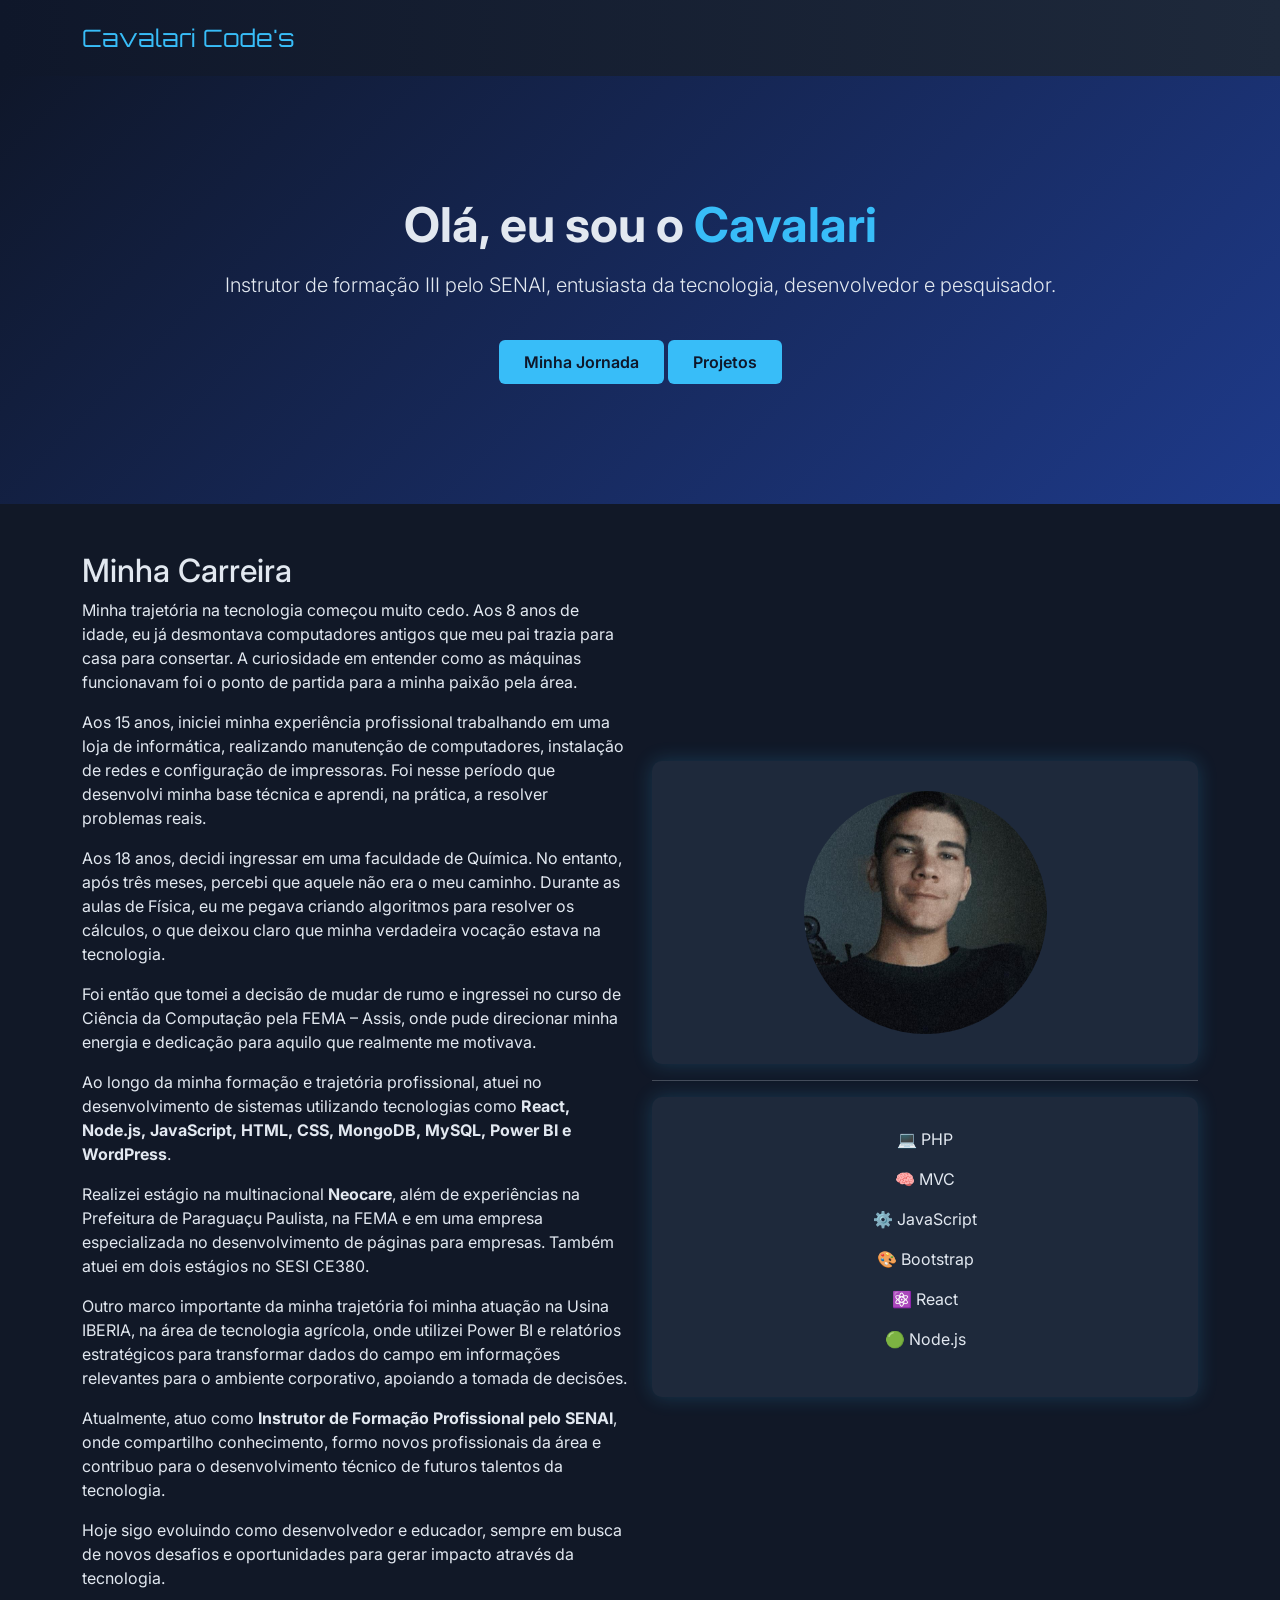
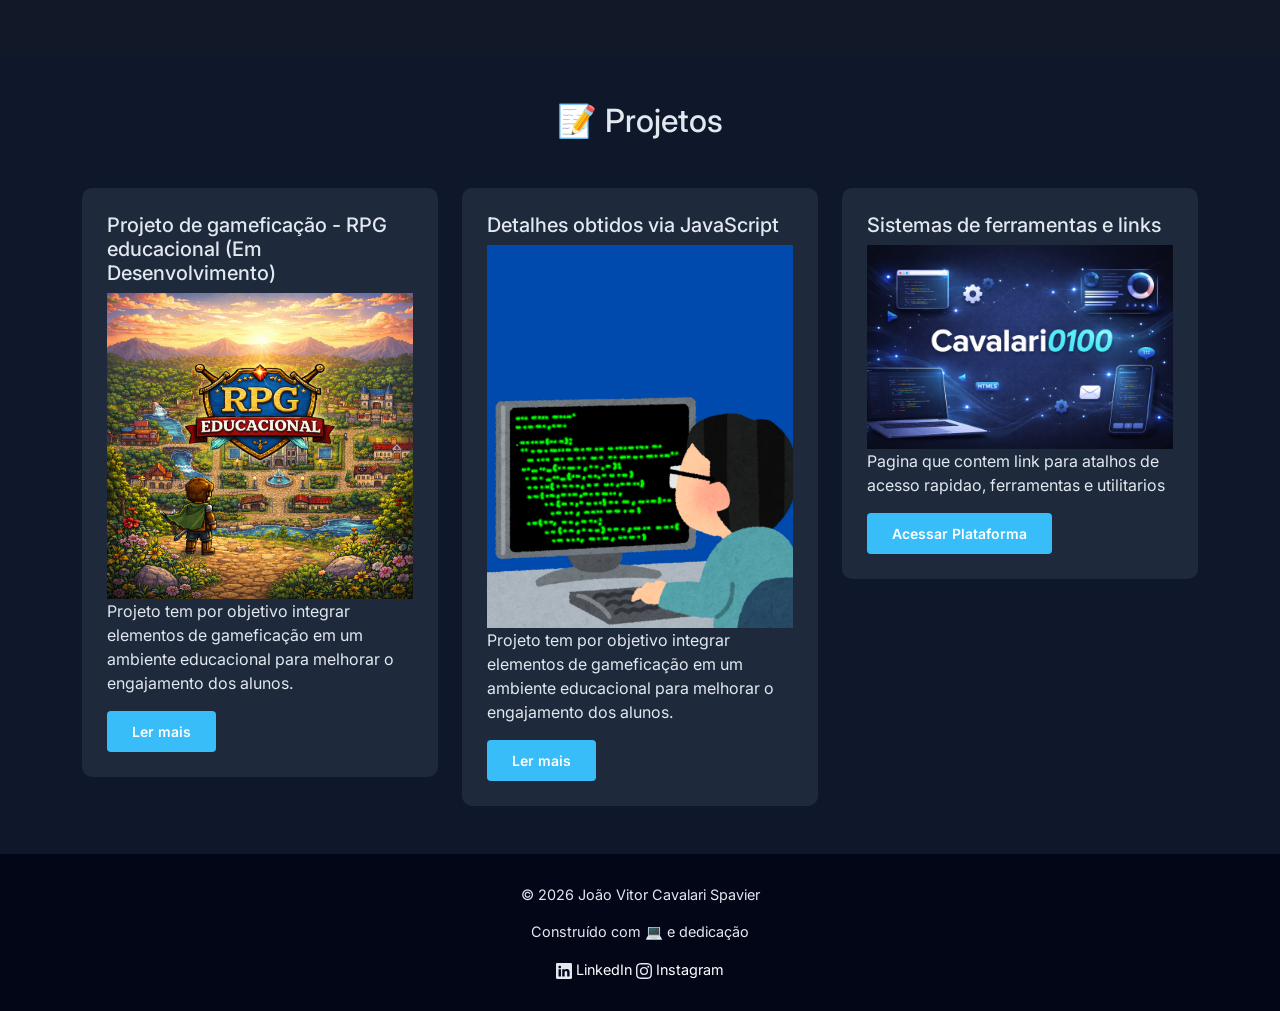
<file: index.html>
<!DOCTYPE html>
<html lang="pt-br">

<head>
    <meta charset="UTF-8">
    <meta name="viewport" content="width=device-width, initial-scale=1.0">
    <title>Cavalari | Blog Tech</title>


    <link href="https://cdn.jsdelivr.net/npm/bootstrap@5.3.8/dist/css/bootstrap.min.css" rel="stylesheet">


    <link
        href="https://fonts.googleapis.com/css2?family=Orbitron:wght@500;700&family=Inter:wght@300;400;600&display=swap"
        rel="stylesheet">


    <link rel="stylesheet" href="assets/css/style.css">
</head>

<body>


    <nav class="navbar navbar-expand-lg navbar-dark">
        <div class="container">
            <a class="navbar-brand logo-text" href="#">Cavalari Code's</a>
        </div>
    </nav>


    <section class="hero">
        <div class="container text-center">
            <h1>Olá, eu sou o <span>Cavalari</span></h1>
            <p class="lead mt-3">
                Instrutor de formação III pelo SENAI, entusiasta da tecnologia, desenvolvedor e pesquisador.
            </p>
            <a href="#sobre" class="btn btn-tech mt-4">Minha Jornada</a>
            <a href="#projetos" class="btn btn-tech mt-4">Projetos</a>
        </div>
    </section>


    <section id="sobre" class="sobre py-5">
        <div class="container">
            <div class="row align-items-center">
                <div class="col-md-6">
                    <h2>Minha Carreira</h2>

                    <p>
                        Minha trajetória na tecnologia começou muito cedo. Aos 8 anos de idade, eu já desmontava
                        computadores antigos que meu pai trazia para casa para consertar. A curiosidade em entender como
                        as máquinas funcionavam foi o ponto de partida para a minha paixão pela área.
                    </p>

                    <p>
                        Aos 15 anos, iniciei minha experiência profissional trabalhando em uma loja de informática,
                        realizando manutenção de computadores, instalação de redes e configuração de impressoras. Foi
                        nesse período que desenvolvi minha base técnica e aprendi, na prática, a resolver problemas
                        reais.
                    </p>

                    <p>
                        Aos 18 anos, decidi ingressar em uma faculdade de Química. No entanto, após três meses, percebi
                        que aquele não era o meu caminho. Durante as aulas de Física, eu me pegava criando algoritmos
                        para resolver os cálculos, o que deixou claro que minha verdadeira vocação estava na tecnologia.
                    </p>

                    <p>
                        Foi então que tomei a decisão de mudar de rumo e ingressei no curso de Ciência da Computação
                        pela FEMA – Assis, onde pude direcionar minha energia e dedicação para aquilo que realmente me
                        motivava.
                    </p>

                    <p>
                        Ao longo da minha formação e trajetória profissional, atuei no desenvolvimento de sistemas
                        utilizando tecnologias como
                        <strong>React, Node.js, JavaScript, HTML, CSS, MongoDB, MySQL, Power BI e WordPress</strong>.
                    </p>

                    <p>
                        Realizei estágio na multinacional <strong>Neocare</strong>, além de experiências na Prefeitura
                        de Paraguaçu Paulista, na FEMA e em uma empresa especializada no desenvolvimento de páginas para
                        empresas. Também atuei em dois estágios no SESI CE380.
                    </p>

                    <p>
                        Outro marco importante da minha trajetória foi minha atuação na Usina IBERIA, na área de
                        tecnologia agrícola, onde utilizei Power BI e relatórios estratégicos para transformar dados do
                        campo em informações relevantes para o ambiente corporativo, apoiando a tomada de decisões.
                    </p>

                    <p>
                        Atualmente, atuo como <strong>Instrutor de Formação Profissional pelo SENAI</strong>, onde
                        compartilho conhecimento, formo novos profissionais da área e contribuo para o desenvolvimento
                        técnico de futuros talentos da tecnologia.
                    </p>

                    <p>
                        Hoje sigo evoluindo como desenvolvedor e educador, sempre em busca de novos desafios e
                        oportunidades para gerar impacto através da tecnologia.
                    </p>
                </div>
                <div class="col-md-6 text-center">
                    <div class="tech-box">
                        <img src="assets/img/index/eu.jpg" alt="João Vitor Cavalari Spavier"
                            class="img-fluid rounded-circle" width="50%">
                    </div>
                    <hr>
                    <div class="tech-box">
                        <p>💻 PHP</p>
                        <p>🧠 MVC</p>
                        <p>⚙️ JavaScript</p>
                        <p>🎨 Bootstrap</p>
                        <p>⚛️ React</p>
                        <p>🟢 Node.js</p>
                    </div>
                </div>
            </div>
        </div>
    </section>
    <!-- <section id="sobre" class="sobre py-5">
        <div class="container">
            <div class="row align-items-center">
                <div class="col-md-6">
                    <div class="col-md-6 text-center">
                        <div class="tech-box">
                            <img src="/Cavalari0100/projetos/rpg-educ/img/index.png" alt="capa_projeto"
                                class="img-fluid">
                                <p>Projeto de gameficação - RPG educacional (Em Desenvolvimento)</p>
                        </div>
                    </div>

                </div>
            </div>
        </div>
    </section> -->

    <section class="posts py-5" id="projetos">
        <div class="container">
            <h2 class="text-center mb-5">📝 Projetos</h2>
            <div class="row g-4">

                <div class="col-md-4">
                    <div class="post-card">
                        <h5>Projeto de gameficação - RPG educacional (Em Desenvolvimento)</h5>
                        <img src="projetos/rpg-educ/img/index.png" alt="capa_projeto" class="img-fluid">
                        <p>Projeto tem por objetivo integrar elementos de gameficação em um ambiente educacional para
                            melhorar o engajamento dos alunos.</p>
                        <button class="btn btn-tech btn-sm"><a href="./paginas/rpg-educaional.html">Ler
                                mais</a></button>
                    </div>
                </div>
                <div class="col-md-4">
                    <div class="post-card">
                        <h5>Detalhes obtidos via JavaScript</h5>
                        <img src="assets/img/index/dados.png" alt="capa_projeto" class="img-fluid">
                        <p>Projeto tem por objetivo integrar elementos de gameficação em um ambiente educacional para
                            melhorar o engajamento dos alunos.</p>
                        <button class="btn btn-tech btn-sm"><a href="./paginas/dados.html">Ler
                                mais</a></button>
                    </div>
                </div>
                <div class="col-md-4">
                    <div class="post-card">
                        <h5>Sistemas de ferramentas e links</h5>
                        <img src="assets/img/index/ease-link.png" alt="capa_projeto" class="img-fluid">
                        <p>Pagina que contem link para atalhos de acesso rapidao, ferramentas e utilitarios</p>
                        <button class="btn btn-tech btn-sm"><a href="https://cavalari0100.github.io/ease-link/">Acessar Plataforma</a></button>
                    </div>
                </div>
            </div>
        </div>
    </section>
    <footer>
        <div class="container text-center">
            <p>© 2026 João Vitor Cavalari Spavier</p>
            <p>Construído com 💻 e dedicação</p>
            <svg xmlns="http://www.w3.org/2000/svg" width="16" height="16" fill="currentColor" class="bi bi-linkedin"
                viewBox="0 0 16 16">
                <path
                    d="M0 1.146C0 .513.526 0 1.175 0h13.65C15.474 0 16 .513 16 1.146v13.708c0 .633-.526 1.146-1.175 1.146H1.175C.526 16 0 15.487 0 14.854zm4.943 12.248V6.169H2.542v7.225zm-1.2-8.212c.837 0 1.358-.554 1.358-1.248-.015-.709-.52-1.248-1.342-1.248S2.4 3.226 2.4 3.934c0 .694.521 1.248 1.327 1.248zm4.908 8.212V9.359c0-.216.016-.432.08-.586.173-.431.568-.878 1.232-.878.869 0 1.216.662 1.216 1.634v3.865h2.401V9.25c0-2.22-1.184-3.252-2.764-3.252-1.274 0-1.845.7-2.165 1.193v.025h-.016l.016-.025V6.169h-2.4c.03.678 0 7.225 0 7.225z" />
            </svg>
            <a href="https://www.linkedin.com/in/joao-vitor-c-spavier/">LinkedIn</a>
            <svg xmlns="http://www.w3.org/2000/svg" width="16" height="16" fill="currentColor" class="bi bi-instagram"
                viewBox="0 0 16 16">
                <path
                    d="M8 0C5.829 0 5.556.01 4.703.048 3.85.088 3.269.222 2.76.42a3.9 3.9 0 0 0-1.417.923A3.9 3.9 0 0 0 .42 2.76C.222 3.268.087 3.85.048 4.7.01 5.555 0 5.827 0 8.001c0 2.172.01 2.444.048 3.297.04.852.174 1.433.372 1.942.205.526.478.972.923 1.417.444.445.89.719 1.416.923.51.198 1.09.333 1.942.372C5.555 15.99 5.827 16 8 16s2.444-.01 3.298-.048c.851-.04 1.434-.174 1.943-.372a3.9 3.9 0 0 0 1.416-.923c.445-.445.718-.891.923-1.417.197-.509.332-1.09.372-1.942C15.99 10.445 16 10.173 16 8s-.01-2.445-.048-3.299c-.04-.851-.175-1.433-.372-1.941a3.9 3.9 0 0 0-.923-1.417A3.9 3.9 0 0 0 13.24.42c-.51-.198-1.092-.333-1.943-.372C10.443.01 10.172 0 7.998 0zm-.717 1.442h.718c2.136 0 2.389.007 3.232.046.78.035 1.204.166 1.486.275.373.145.64.319.92.599s.453.546.598.92c.11.281.24.705.275 1.485.039.843.047 1.096.047 3.231s-.008 2.389-.047 3.232c-.035.78-.166 1.203-.275 1.485a2.5 2.5 0 0 1-.599.919c-.28.28-.546.453-.92.598-.28.11-.704.24-1.485.276-.843.038-1.096.047-3.232.047s-2.39-.009-3.233-.047c-.78-.036-1.203-.166-1.485-.276a2.5 2.5 0 0 1-.92-.598 2.5 2.5 0 0 1-.6-.92c-.109-.281-.24-.705-.275-1.485-.038-.843-.046-1.096-.046-3.233s.008-2.388.046-3.231c.036-.78.166-1.204.276-1.486.145-.373.319-.64.599-.92s.546-.453.92-.598c.282-.11.705-.24 1.485-.276.738-.034 1.024-.044 2.515-.045zm4.988 1.328a.96.96 0 1 0 0 1.92.96.96 0 0 0 0-1.92m-4.27 1.122a4.109 4.109 0 1 0 0 8.217 4.109 4.109 0 0 0 0-8.217m0 1.441a2.667 2.667 0 1 1 0 5.334 2.667 2.667 0 0 1 0-5.334" />
            </svg>
            <a href="https://www.instagram.com/jao_cavalari">Instagram</a>
        </div>
    </footer>

    <script src="https://cdn.jsdelivr.net/npm/bootstrap@5.3.8/dist/js/bootstrap.bundle.min.js"></script>
</body>

</html>
</file>
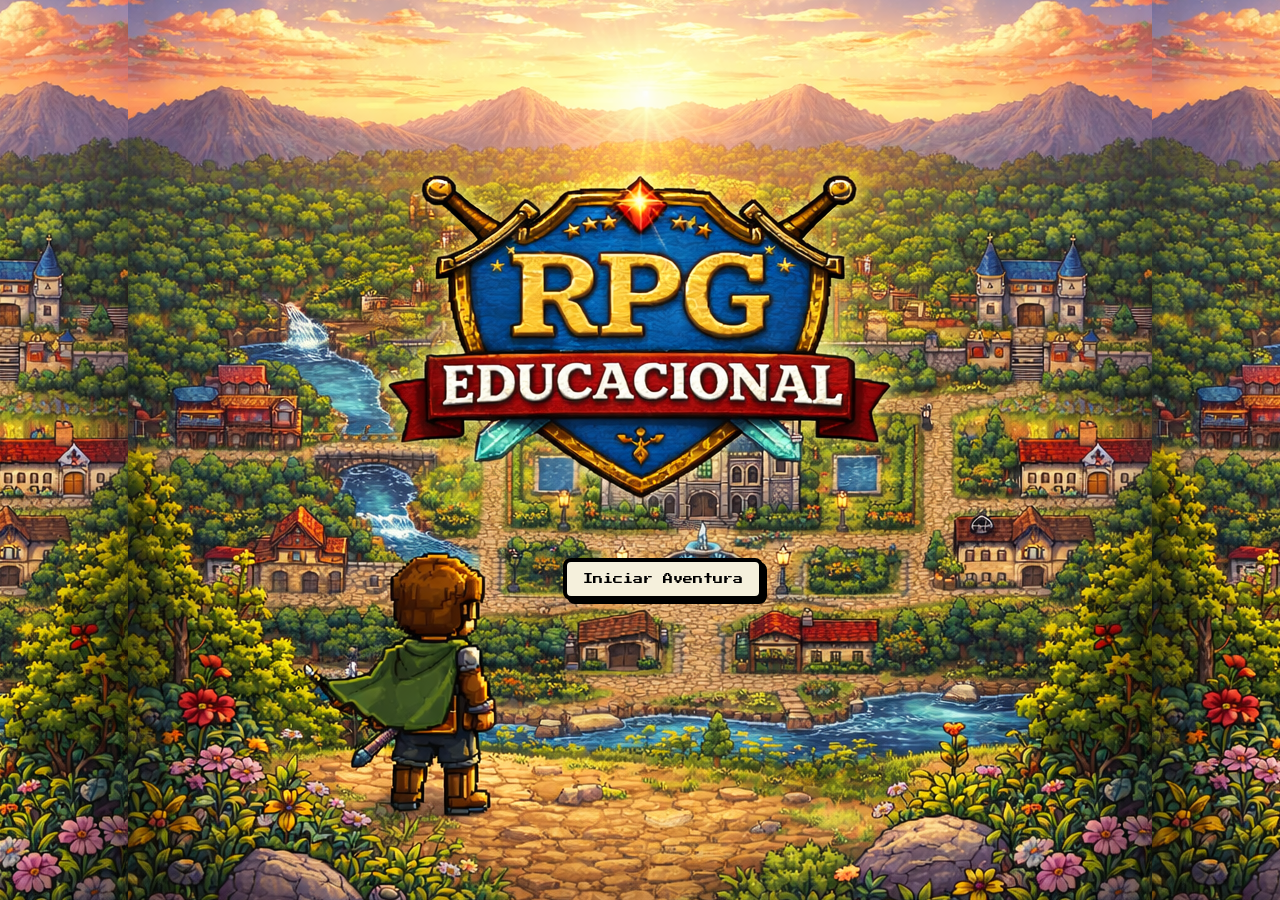
<file: projetos/rpg-educ/index.html>
<!DOCTYPE html>
<html lang="pt-BR">

<head>
    <meta charset="UTF-8">
    <title>RPG Educacional</title>
    <link rel="stylesheet" href="css/index.css">
</head>

<body>
    <div class="container" id="container">

        <main class="index index-img" id="area-mapa">

            <a href="taverna.html" class="balao balao-entrar">
                Iniciar Aventura
            </a>

        </main>

    </div>
</body>
<script>
    function toggleMenu() {
        document.getElementById("container").classList.toggle("menu-fechado");
    }
</script>

</html>
</file>
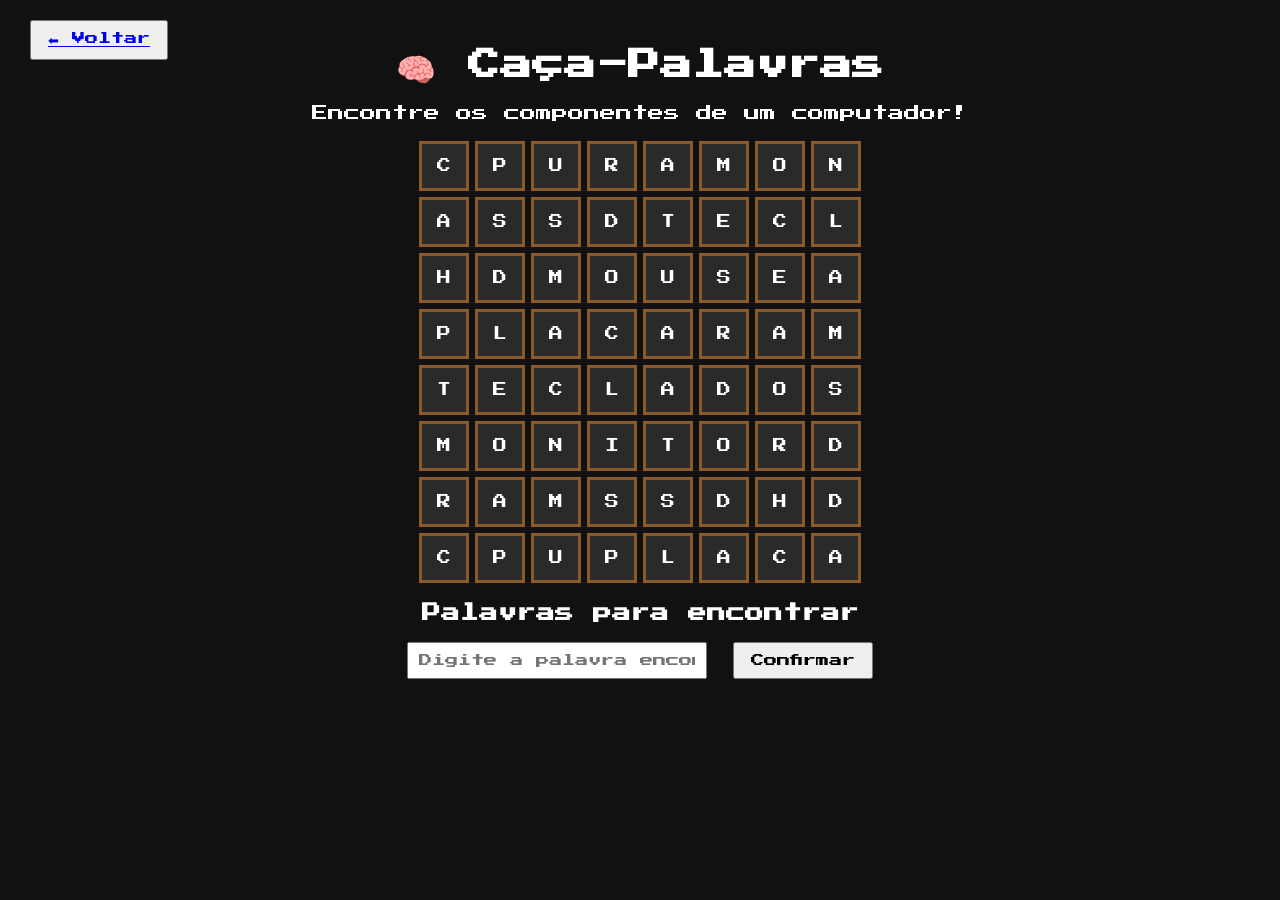
<file: projetos/rpg-educ/cacaPalavras.html>
<!DOCTYPE html>
<html lang="pt-BR">

<head>
    <meta charset="UTF-8">
    <title>RPG Educacional - Caça-Palavras</title>
    <link rel="stylesheet" href="css/cacaPalavra.css">
</head>

<body>

    <button class="btn-home">
        <a href="missoes.html">⬅ Voltar</a>
    </button>

    <div class="container">

        <h1>🧠 Caça-Palavras</h1>
        <p>Encontre os componentes de um computador!</p>

        <!-- Caça-palavras -->
        <div class="grid" id="grid">
            <!-- Gerado via JS -->
        </div>

        <!-- Lista de palavras -->
        <div class="palavras">
            <h3>Palavras para encontrar</h3>
            <ul id="lista-palavras"></ul>
        </div>

        <!-- Input -->
        <div class="entrada">
            <input type="text" id="entradaPalavra" placeholder="Digite a palavra encontrada">
            <button onclick="verificarPalavra()">Confirmar</button>
        </div>

        <p id="mensagem"></p>

    </div>

    <script>
        const palavras = [
            "CPU",
            "RAM",
            "HD",
            "SSD",
            "PLACA",
            "TECLADO",
            "MOUSE",
            "MONITOR"
        ];

        const grid = [
            ["C", "P", "U", "R", "A", "M", "O", "N"],
            ["A", "S", "S", "D", "T", "E", "C", "L"],
            ["H", "D", "M", "O", "U", "S", "E", "A"],
            ["P", "L", "A", "C", "A", "R", "A", "M"],
            ["T", "E", "C", "L", "A", "D", "O", "S"],
            ["M", "O", "N", "I", "T", "O", "R", "D"],
            ["R", "A", "M", "S", "S", "D", "H", "D"],
            ["C", "P", "U", "P", "L", "A", "C", "A"]
        ];

        const encontradas = [];

        function montarGrid() {
            const gridDiv = document.getElementById("grid");
            grid.forEach(linha => {
                linha.forEach(letra => {
                    const cell = document.createElement("div");
                    cell.className = "cell";
                    cell.textContent = letra;
                    gridDiv.appendChild(cell);
                });
            });
        }

        /*function listarPalavras() {
            const ul = document.getElementById("lista-palavras");
            palavras.forEach(p => {
                const li = document.createElement("li");
                li.id = `palavra-${p}`;
                li.textContent = p;
                ul.appendChild(li);
            });
        }*/

        function verificarPalavra() {
            const input = document.getElementById("entradaPalavra");
            const palavra = input.value.toUpperCase().trim();
            const msg = document.getElementById("mensagem");
            const lista = document.getElementById("lista-palavras");

            if (palavras.includes(palavra) && !encontradas.includes(palavra)) {
                encontradas.push(palavra);

                // cria a palavra somente quando encontrada 
                const li = document.createElement("li");
                li.textContent = palavra;
                li.classList.add("ok");
                lista.appendChild(li);

                msg.textContent = `✅ Você encontrou: ${palavra}`;
                msg.style.color = "#4caf50";

            } else {
                msg.textContent = "❌ Palavra inválida ou já encontrada";
                msg.style.color = "#ff5252";
            }

            input.value = "";
        }

        montarGrid();
    </script>

</body>

</html>
</file>
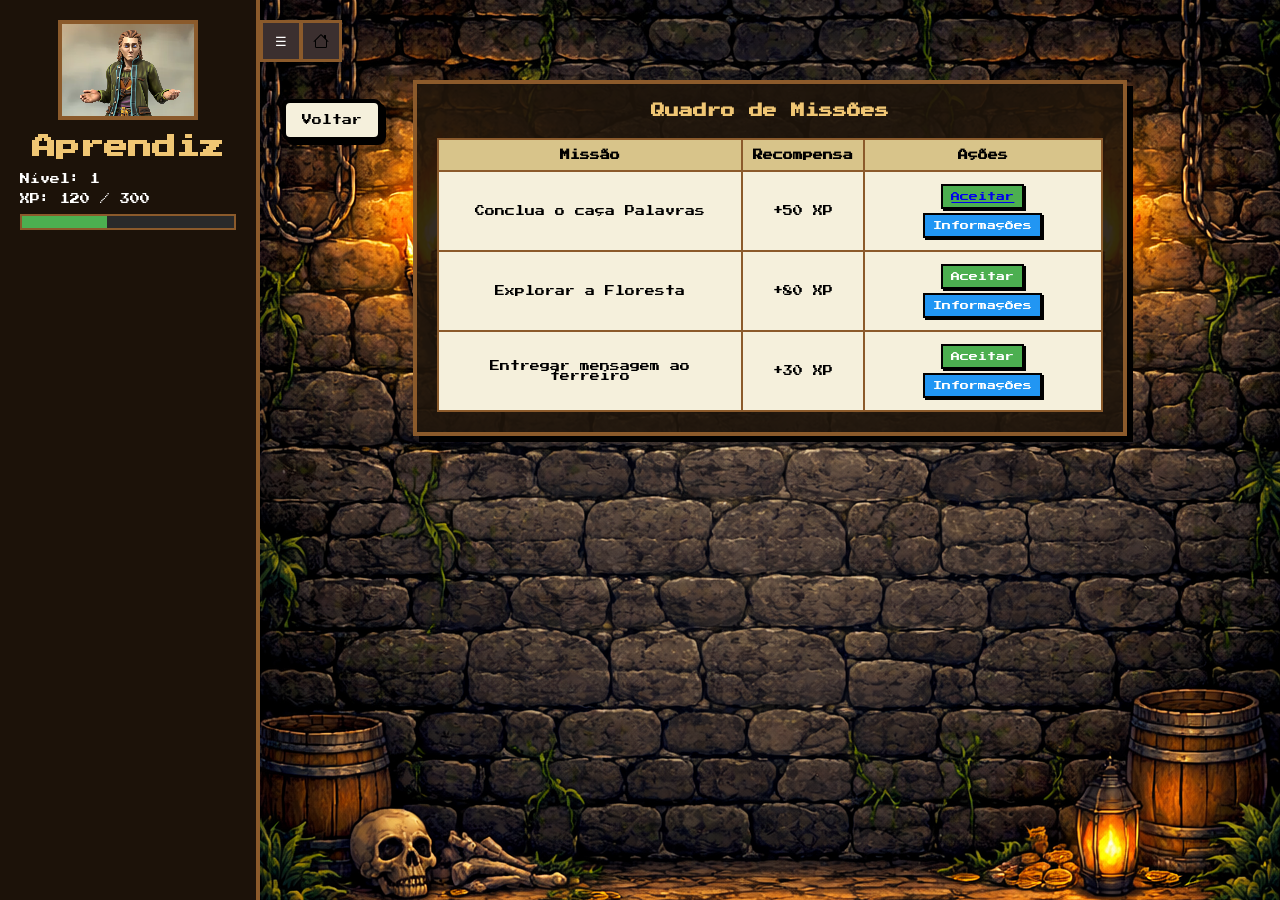
<file: projetos/rpg-educ/missoes.html>
<!DOCTYPE html>
<html lang="pt-BR">

<head>
    <meta charset="UTF-8">
    <title>RPG Educacional - Missões</title>
    <link rel="stylesheet" href="css/missoes.css">
</head>

<body>

    <!-- Botão abrir/fechar menu -->
    <button class="btn-toggle" onclick="toggleMenu()">☰</button>

    <!-- Botão Home -->
    <button class="btn-home">
        <a href="index.html">
            <img src="icons/home.svg" alt="Home">
        </a>
    </button>

    <div class="container" id="container">

        <!-- Menu lateral -->
        <aside class="perfil" id="perfil">
            <img src="img/personagem.png" alt="Personagem" class="avatar">

            <h2 class="nome">Aprendiz</h2>

            <p>Nível: <span>1</span></p>
            <p>XP: <span>120</span> / 300</p>

            <div class="barra-xp">
                <div class="progresso-xp" style="width: 40%;"></div>
            </div>
        </aside>

        <!-- Área principal das missões -->
        <main class="jogo missoes" id="area-mapa">

            <!-- Painel de missões -->
            <section class="painel-missoes">
                <h2 class="titulo-missoes">Quadro de Missões</h2>

                <table class="tabela-missoes">
                    <thead>
                        <tr>
                            <th>Missão</th>
                            <th>Recompensa</th>
                            <th>Ações</th>
                        </tr>
                    </thead>

                    <tbody>
                        <tr>
                            <td>Conclua o caça Palavras</td>
                            <td>+50 XP</td>
                            <td>
                                <button class="btn-acao aceitar"><a href="cacaPalavras.html">Aceitar</a></button>
                                <button class="btn-acao info">Informações</button>
                            </td>
                        </tr>

                        <tr>
                            <td>Explorar a Floresta</td>
                            <td>+80 XP</td>
                            <td>
                                <button class="btn-acao aceitar">Aceitar</button>
                                <button class="btn-acao info">Informações</button>
                            </td>
                        </tr>

                        <tr>
                            <td>Entregar mensagem ao ferreiro</td>
                            <td>+30 XP</td>
                            <td>
                                <button class="btn-acao aceitar">Aceitar</button>
                                <button class="btn-acao info">Informações</button>
                            </td>
                        </tr>
                    </tbody>
                </table>
            </section>

            <a href="taverna.html" class="balao balao-esquerda">
                Voltar
            </a>
        </main>

    </div>

    <script>
        function toggleMenu() {
            document.getElementById("container").classList.toggle("menu-fechado");
        }
    </script>

</body>

</html>
</file>
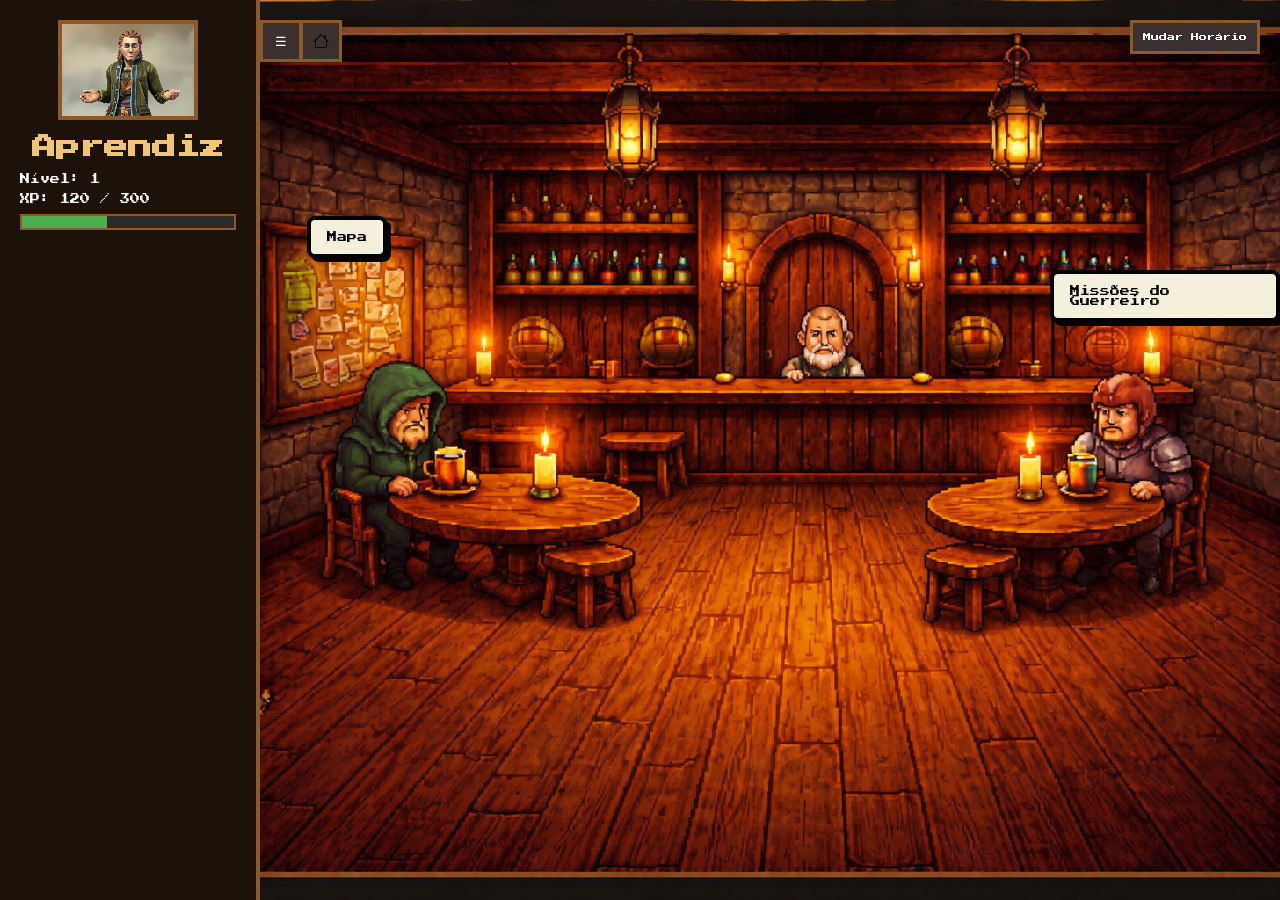
<file: projetos/rpg-educ/taverna.html>
<!DOCTYPE html>
<html lang="pt-BR">

<head>
    <meta charset="UTF-8">
    <title>RPG Educacional</title>
    <link rel="stylesheet" href="css/taverna.css">
</head>

<body>

    <button class="btn-toggle" onclick="toggleMenu()">☰</button>
    <button class="btn-home">
        <a href="index.html"><img src="icons/home.svg" alt="Home"></a>
    </button>
    <i class="bi bi-house-door-fill"></i>
    <div class="container" id="container">

        <!-- Menu lateral -->
        <aside class="perfil" id="perfil">
            <img src="img/personagem.png" alt="Personagem" class="avatar">

            <h2 class="nome">Aprendiz</h2>

            <p>Nível: <span>1</span></p>
            <p>XP: <span>120</span> / 300</p>

            <div class="barra-xp">
                <div class="progresso-xp" style="width: 40%;"></div>
            </div>
        </aside>

        <!-- Área da taverna -->
        <main class="jogo taverna-dia" id="area-mapa">

            <button class="btn-clima" onclick="trocarClima()">Mudar Horário</button>

            <!-- Balão NPC direita -->
            <a href="missoes.html" class="balao balao-direita">
                Missões do Guerreiro
            </a>
            <a href="mapa.html" class="balao balao-esquerda">
                Mapa
            </a>
        </main>

    </div>

    <script>

        function toggleMenu() {
            document.getElementById("container").classList.toggle("menu-fechado");
        }

        function trocarClima() {
            const mapa = document.getElementById("area-mapa");

            // Verifica se está dia, se sim, muda para noite. Se não, volta para dia.
            if (mapa.classList.contains("taverna-noite")) {
                mapa.classList.remove("taverna-noite");
                mapa.classList.add("taverna-dia");
            } else {
                mapa.classList.remove("taverna-dia");
                mapa.classList.add("taverna-noite");
            }
        }
    </script>

</body>

</html>
</file>
<file: assets/css/style.css>
/* RESET */
body {
    margin: 0;
    padding: 0;
    background-color: #0f172a;
    color: #e2e8f0;
    font-family: 'Inter', sans-serif;
}

/* NAVBAR */
.navbar {
    background: linear-gradient(90deg, #0f172a, #1e293b);
    padding: 15px 0;
}

.logo-text {
    font-family: 'Orbitron', sans-serif;
    font-size: 1.5rem;
    color: #38bdf8 !important;
}

/* HERO */
.hero {
    padding: 120px 0;
    background: linear-gradient(135deg, #0f172a, #1e3a8a);
}

.hero h1 {
    font-size: 3rem;
    font-weight: 700;
}

.hero span {
    color: #38bdf8;
}

.btn-tech {
    background-color: #38bdf8;
    color: #0f172a;
    font-weight: 600;
    border: none;
    padding: 10px 25px;
    transition: 0.3s;
}

.btn-tech:hover {
    background-color: #0ea5e9;
}

/* SOBRE */
.sobre {
    background-color: #111827;
}

.tech-box {
    background-color: #1e293b;
    padding: 30px;
    border-radius: 10px;
    box-shadow: 0 0 20px rgba(56, 189, 248, 0.2);
}

/* POSTS */
.posts {
    background-color: #0f172a;
}

.post-card {
    background-color: #1e293b;
    padding: 25px;
    border-radius: 10px;
    transition: 0.3s;
}

.post-card:hover {
    transform: translateY(-8px);
    box-shadow: 0 0 25px rgba(56, 189, 248, 0.3);
}

/* FOOTER */
footer {
    background-color: #020617;
    padding: 30px 0;
    font-size: 0.9rem;
}

a{
    color: white;
    text-decoration: none;
}

.image-fluid {
    max-width: 100%;
    max-height: auto;
}
</file>
<file: projetos/rpg-educ/css/index.css>
@import url('https://fonts.googleapis.com/css2?family=Press+Start+2P&display=swap');

* {
    margin: 0;
    padding: 0;
    box-sizing: border-box;
    font-family: 'Press Start 2P', cursive;
}

body {
    background-color: black;
    color: #fff;
}

/* Container */
.container {
    display: flex;
    width: 100vw;
    height: 100vh;
}

/* Menu lateral */
.perfil {
    width: 260px;
    background-color: rgba(30, 20, 10, 0.95);
    border-right: 4px solid #8b5a2b;
    padding: 20px;
    transition: width 0.3s ease;
}

/* Menu fechado */
.menu-fechado .perfil {
    width: 0;
    padding: 0;
    border: none;
    overflow: hidden;
}

/* Botão toggle */
.btn-toggle {
    position: fixed;
    top: 20px;
    left: 260px;
    z-index: 1000;
    width: 42px;
    height: 42px;
    background-color: #3b2f2f;
    color: #fff;
    border: 3px solid #8b5a2b;
    cursor: pointer;
    transition: left 0.3s ease;
}
/* Botão home */
.btn-home {
    position: fixed;
    top: 20px;
    left: 300px;
    z-index: 1000;
    width: 42px;
    height: 42px;
    background-color: #3b2f2f;
    color: #fff;
    border: 3px solid #8b5a2b;
    cursor: pointer;
    transition: left 0.3s ease;
}

/* Botão quando menu fechado */
.menu-fechado + .btn-toggle,
.menu-fechado .btn-toggle {
    left: 10px;
}

/* Área da taverna */
.index {
    max-width: 100%;
    flex: 1;
    background-image: url("../img/index.png");
    background-size: auto;
    background-position: center;
    image-rendering: pixelated;
    
}

/* Avatar */
.avatar {
    width: 140px;
    height: 100px;
    border: 4px solid #8b5a2b;
    image-rendering: pixelated;
    display: block;
    margin: 0 auto 15px;
}

/* Texto */
.nome {
    text-align: center;
    color: #f0c674;
    margin-bottom: 15px;
}

.perfil p {
    font-size: 10px;
    margin-bottom: 10px;
}

/* Barra XP */
.barra-xp {
    width: 100%;
    height: 16px;
    background-color: #2a2a2a;
    border: 2px solid #8b5a2b;
}

.progresso-xp {
    height: 100%;
    background-color: #4caf50;
}

/* Balões de diálogo */
.balao {
    position: absolute;
    background-color: #f5f0dc;
    color: #000;
    padding: 12px 16px;
    border: 4px solid #000;
    border-radius: 8px;
    font-size: 10px;
    text-decoration: none;
    box-shadow: 4px 4px 0 #000;
    transition: transform 0.2s ease;
}

/* Efeito hover */
.balao:hover {
    transform: scale(1.1);
    background-color: #fff7c0;
}

/* Posições — AJUSTE conforme sua imagem */
.balao-esquerda {
    top: 34%;
    left: 24%;
}

.balao-entrar {
    top: 62%;
    left: 44%;
}

.balao-direita {
    top: 36%;
    left: 87%;
}

.init {
    position: absolute;
    background-color: #f5f0dc;
    color: #000;
    padding: 12px 16px;
    border: 4px solid #000;
    border-radius: 8px;
    font-size: 10px;
    text-decoration: none;
    box-shadow: 4px 4px 0 #000;
    transition: transform 0.2s ease;
}

.init:hover {
    transform: scale(1.1);
    background-color: #fff7c0;
}

/* Classes para o fundo do mapa */
.index-img {
    background-image: url("../img/index.png") !important;
}


.btn-clima {
    position: fixed;
    top: 20px;
    right: 20px;
    z-index: 1000;
    padding: 10px;
    background-color: #3b2f2f;
    color: #fff;
    border: 3px solid #8b5a2b;
    cursor: pointer;
    font-size: 8px; /* Fonte pequena para caber o texto pixelado */
}
</file>
<file: projetos/rpg-educ/css/cacaPalavra.css>
@import url('https://fonts.googleapis.com/css2?family=Press+Start+2P&display=swap');

* {
    box-sizing: border-box;
    font-family: 'Press Start 2P', cursive;
}

body {
    background: #111;
    color: #fff;
    text-align: center;
}

.container {
    max-width: 900px;
    margin: auto;
    padding: 20px;
}

h1 {
    margin-bottom: 10px;
}

.grid {
    display: grid;
    grid-template-columns: repeat(8, 50px);
    gap: 6px;
    justify-content: center;
    margin: 20px 0;
}

.cell {
    width: 50px;
    height: 50px;
    background: #2a2a2a;
    border: 3px solid #8b5a2b;
    display: flex;
    align-items: center;
    justify-content: center;
    font-size: 14px;
}

.palavras {
    margin: 20px 0;
}

.palavras ul {
    list-style: none;
    padding: 0;
}

.palavras li {
    margin: 6px 0;
}

.palavras li.ok {
    color: #4caf50;
    text-decoration: line-through;
}

.entrada {
    margin-top: 20px;
}

input {
    padding: 10px;
    width: 300px;
    text-align: center;
}

button {
    padding: 10px 16px;
    margin-left: 10px;
    cursor: pointer;
}

.btn-home {
    position: fixed;
    top: 20px;
    left: 20px;
}
</file>
<file: projetos/rpg-educ/css/missoes.css>
@import url('https://fonts.googleapis.com/css2?family=Press+Start+2P&display=swap');

* {
    margin: 0;
    padding: 0;
    box-sizing: border-box;
    font-family: 'Press Start 2P', cursive;
}

body {
    background-color: black;
    color: #fff;
}

/* Container */
.container {
    display: flex;
    width: 100vw;
    height: 100vh;
}

/* Menu lateral */
.perfil {
    width: 260px;
    background-color: rgba(30, 20, 10, 0.95);
    border-right: 4px solid #8b5a2b;
    padding: 20px;
    transition: width 0.3s ease;
}

/* Menu fechado */
.menu-fechado .perfil {
    width: 0;
    padding: 0;
    border: none;
    overflow: hidden;
}

/* Botão toggle */
.btn-toggle {
    position: fixed;
    top: 20px;
    left: 260px;
    z-index: 1000;
    width: 42px;
    height: 42px;
    background-color: #3b2f2f;
    color: #fff;
    border: 3px solid #8b5a2b;
    cursor: pointer;
    transition: left 0.3s ease;
}

/* Botão home */
.btn-home {
    position: fixed;
    top: 20px;
    left: 300px;
    z-index: 1000;
    width: 42px;
    height: 42px;
    background-color: #3b2f2f;
    color: #fff;
    border: 3px solid #8b5a2b;
    cursor: pointer;
    transition: left 0.3s ease;
}

/* Botão quando menu fechado */
.menu-fechado+.btn-toggle,
.menu-fechado .btn-toggle {
    left: 10px;
}

/* Área da taverna */
.missoes {
    max-width: 100%;
    flex: 1;
    background-image: url("../img/masmorra.png");
    background-size: auto;
    background-position: center;
    image-rendering: pixelated;

}

/* Avatar */
.avatar {
    width: 140px;
    height: 100px;
    border: 4px solid #8b5a2b;
    image-rendering: pixelated;
    display: block;
    margin: 0 auto 15px;
}

/* Texto */
.nome {
    text-align: center;
    color: #f0c674;
    margin-bottom: 15px;
}

.perfil p {
    font-size: 10px;
    margin-bottom: 10px;
}

/* Barra XP */
.barra-xp {
    width: 100%;
    height: 16px;
    background-color: #2a2a2a;
    border: 2px solid #8b5a2b;
}

.progresso-xp {
    height: 100%;
    background-color: #4caf50;
}


/* Painel de missões */
.painel-missoes {
    background-color: rgba(30, 20, 10, 0.9);
    border: 4px solid #8b5a2b;
    padding: 20px;
    width: 70%;
    margin: 80px auto;
    box-shadow: 6px 6px 0 #000;
}

.titulo-missoes {
    text-align: center;
    color: #f0c674;
    margin-bottom: 20px;
    font-size: 14px;
}

/* Tabela */
.tabela-missoes {
    width: 100%;
    border-collapse: collapse;
    font-size: 10px;
}

.tabela-missoes th,
.tabela-missoes td {
    color: #000;
    border: 2px solid #8b5a2b;
    padding: 10px;
    text-align: center;
    background-color: #f5f0dc;
}

.tabela-missoes th {
    background-color: #d8c48a;
}

/* Botões */
.btn-acao {
    font-family: 'Press Start 2P', cursive;
    font-size: 9px;
    padding: 6px 8px;
    border: 2px solid #000;
    cursor: pointer;
    margin: 2px;
    box-shadow: 2px 2px 0 #000;
}

.btn-acao.aceitar {
    background-color: #4caf50;
    color: #fff;
}

.btn-acao.info {
    background-color: #2196f3;
    color: #fff;
}

.btn-acao:hover {
    transform: scale(1.05);
}

.balao {
    position: absolute;
    background-color: #f5f0dc;
    color: #000;
    padding: 12px 16px;
    border: 4px solid #000;
    border-radius: 8px;
    font-size: 10px;
    text-decoration: none;
    box-shadow: 4px 4px 0 #000;
    transition: transform 0.2s ease;
}

/* Efeito hover */
.balao:hover {
    transform: scale(1.1);
    background-color: #fff7c0;
}

/* Posições — AJUSTE conforme sua imagem */
.balao-esquerda {
    top: 11%;
    left: 22%;
}
</file>
<file: projetos/rpg-educ/css/taverna.css>
@import url('https://fonts.googleapis.com/css2?family=Press+Start+2P&display=swap');

* {
    margin: 0;
    padding: 0;
    box-sizing: border-box;
    font-family: 'Press Start 2P', cursive;
}

body {
    background-color: black;
    color: #fff;
}

/* Container */
.container {
    display: flex;
    width: 100vw;
    height: 100vh;
}

/* Menu lateral */
.perfil {
    width: 260px;
    background-color: rgba(30, 20, 10, 0.95);
    border-right: 4px solid #8b5a2b;
    padding: 20px;
    transition: width 0.3s ease;
}

/* Menu fechado */
.menu-fechado .perfil {
    width: 0;
    padding: 0;
    border: none;
    overflow: hidden;
}

/* Botão toggle */
.btn-toggle {
    position: fixed;
    top: 20px;
    left: 260px;
    z-index: 1000;
    width: 42px;
    height: 42px;
    background-color: #3b2f2f;
    color: #fff;
    border: 3px solid #8b5a2b;
    cursor: pointer;
    transition: left 0.3s ease;
}
/* Botão home */
.btn-home {
    position: fixed;
    top: 20px;
    left: 300px;
    z-index: 1000;
    width: 42px;
    height: 42px;
    background-color: #3b2f2f;
    color: #fff;
    border: 3px solid #8b5a2b;
    cursor: pointer;
    transition: left 0.3s ease;
}

/* Botão quando menu fechado */
.menu-fechado + .btn-toggle,
.menu-fechado .btn-toggle {
    left: 10px;
}

/* Área da taverna */
.jogo {
    flex: 1;
    background-image: url("img/taverna.png");
    background-size: cover;
    background-position: center;
    image-rendering: pixelated;
}
.mapa {
    flex: 1;
    background-image: url("img/mapa.png");
    background-size: cover;
    background-position: center;
    image-rendering: pixelated;
}

/* Avatar */
.avatar {
    width: 140px;
    height: 100px;
    border: 4px solid #8b5a2b;
    image-rendering: pixelated;
    display: block;
    margin: 0 auto 15px;
}

/* Texto */
.nome {
    text-align: center;
    color: #f0c674;
    margin-bottom: 15px;
}

.perfil p {
    font-size: 10px;
    margin-bottom: 10px;
}

/* Barra XP */
.barra-xp {
    width: 100%;
    height: 16px;
    background-color: #2a2a2a;
    border: 2px solid #8b5a2b;
}

.progresso-xp {
    height: 100%;
    background-color: #4caf50;
}

/* Balões de diálogo */
.balao {
    position: absolute;
    background-color: #f5f0dc;
    color: #000;
    padding: 12px 16px;
    border: 4px solid #000;
    border-radius: 8px;
    font-size: 10px;
    text-decoration: none;
    box-shadow: 4px 4px 0 #000;
    transition: transform 0.2s ease;
}

/* Efeito hover */
.balao:hover {
    transform: scale(1.1);
    background-color: #fff7c0;
}

/* Posições — AJUSTE conforme sua imagem */
.balao-esquerda {
    top: 24%;
    left: 24%;
}

.balao-centro {
    top: 24%;
    left: 58%;
}

.balao-direita {
    top: 30%;
    left: 82%;
}

.init {
    position: absolute;
    background-color: #f5f0dc;
    color: #000;
    padding: 12px 16px;
    border: 4px solid #000;
    border-radius: 8px;
    font-size: 10px;
    text-decoration: none;
    box-shadow: 4px 4px 0 #000;
    transition: transform 0.2s ease;
}

.init:hover {
    transform: scale(1.1);
    background-color: #fff7c0;
}

/* Classes para o fundo do mapa */
.fundo-dia {
    background-image: url("../img/mapa.png") !important;
}

.fundo-noite {
    background-image: url("../img/mapaNoite.png") !important;
}

.taverna-dia {
    background-image: url("../img/tavernaDia.png") !important;
}
.taverna-noite {
    background-image: url("../img/taverna.png") !important;
}

.btn-clima {
    position: fixed;
    top: 20px;
    right: 20px;
    z-index: 1000;
    padding: 10px;
    background-color: #3b2f2f;
    color: #fff;
    border: 3px solid #8b5a2b;
    cursor: pointer;
    font-size: 8px; /* Fonte pequena para caber o texto pixelado */
}
</file>
